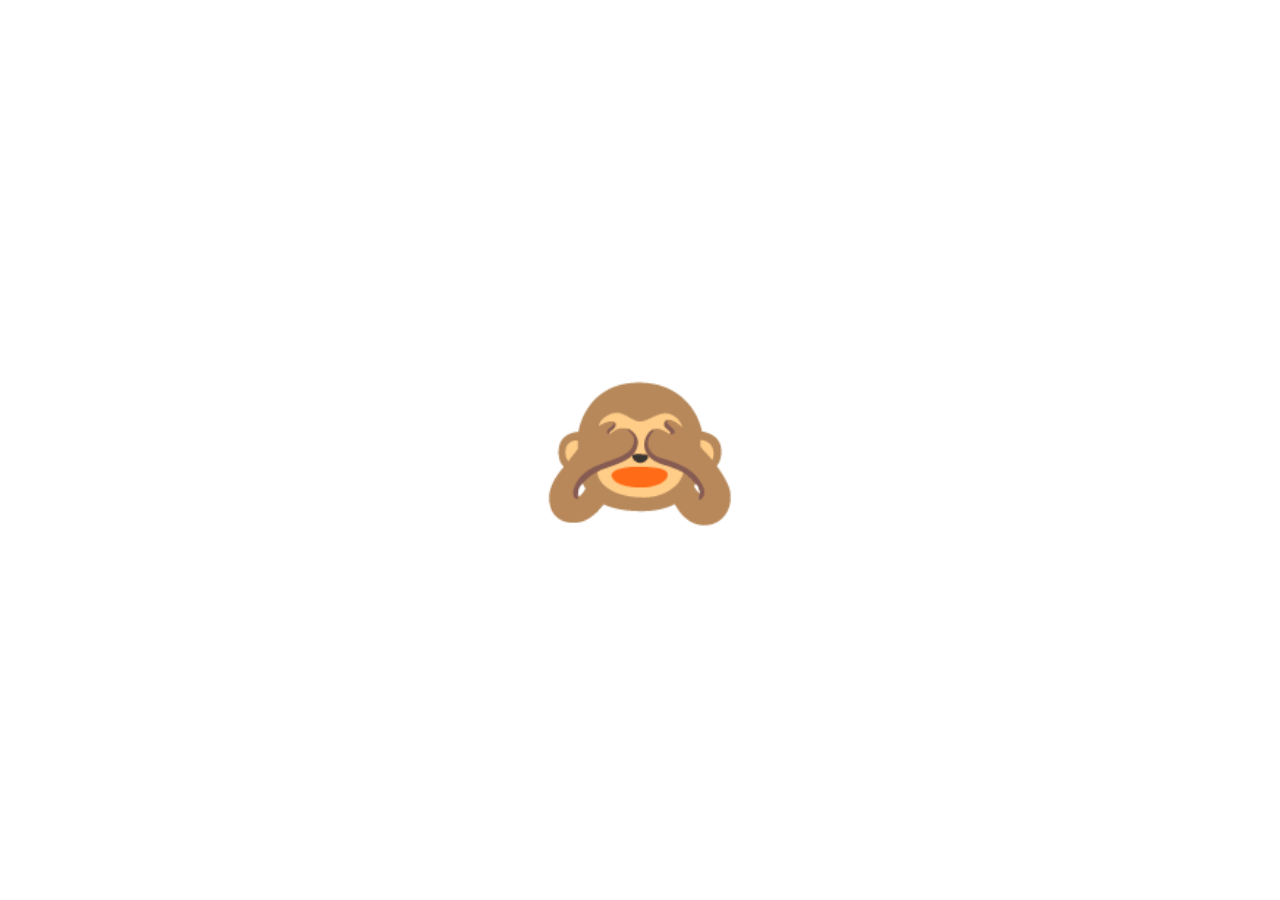
<file: Project1/index.html>
<!DOCTYPE html>
<html>

<head>
    <meta charset="UTF-8" />
    <meta name="viewport" content="width=device-width, initial-scale=1.0" />
    <title>Document</title>
    <link rel="stylesheet" href="style.css" />
</head>

<body>
    <div class="emoji closed active" id="closed-face">🙈</div>
    <div class="emoji open">🙉</div>

    <script src="app.js"></script>
</body>

</html>
</file>
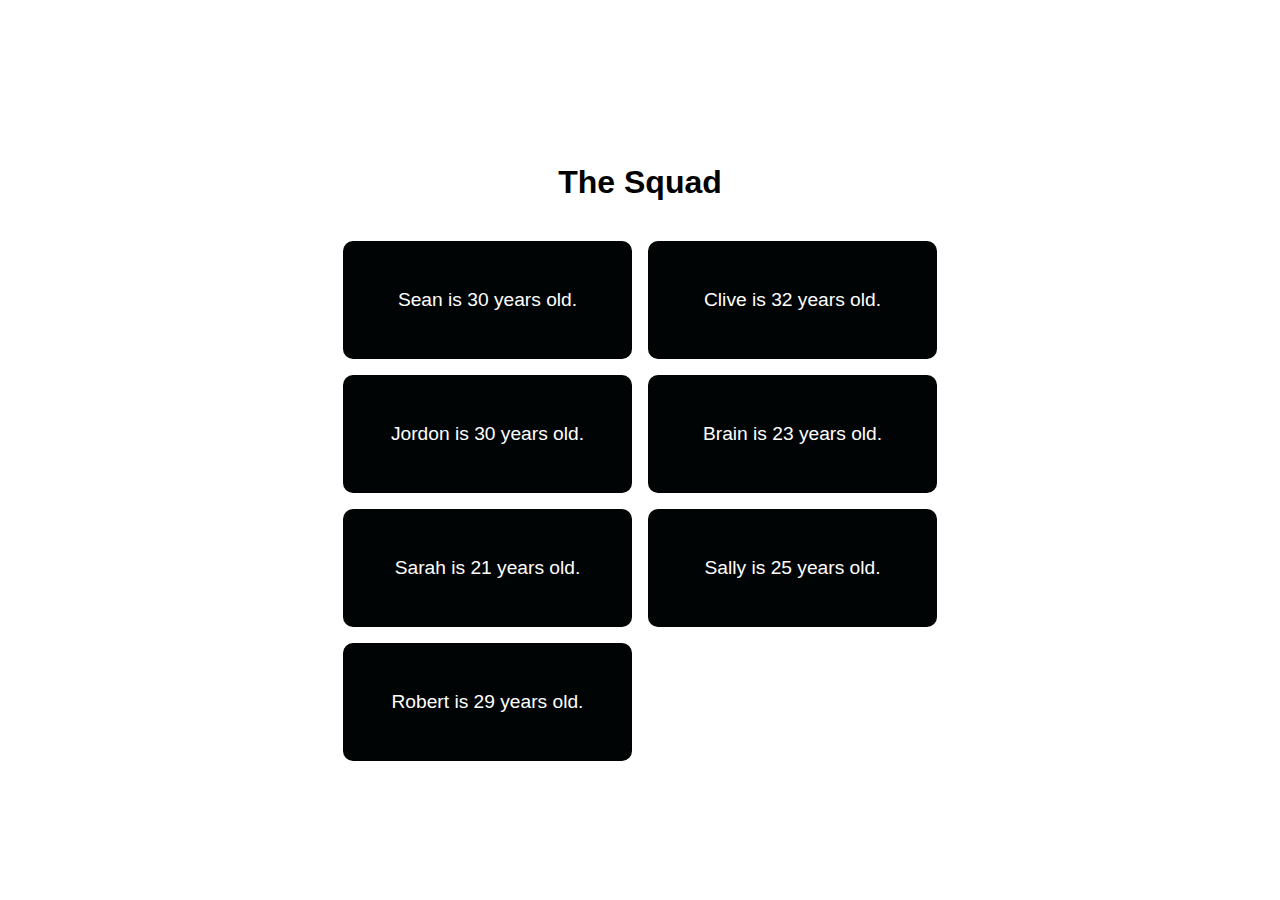
<file: Project2/index.html>
<!DOCTYPE html>
<html>

<head>
    <meta charset="UTF-8" />
    <meta name="viewport" content="width=device-width, initial-scale=1.0" />
    <title>Document</title>
    <link rel="stylesheet" href="style.css" />
</head>

<body>
    <h1>The Squad</h1>
    <div id="info"></div>
    <script src="app.js"></script>
</body>

</html>
</file>
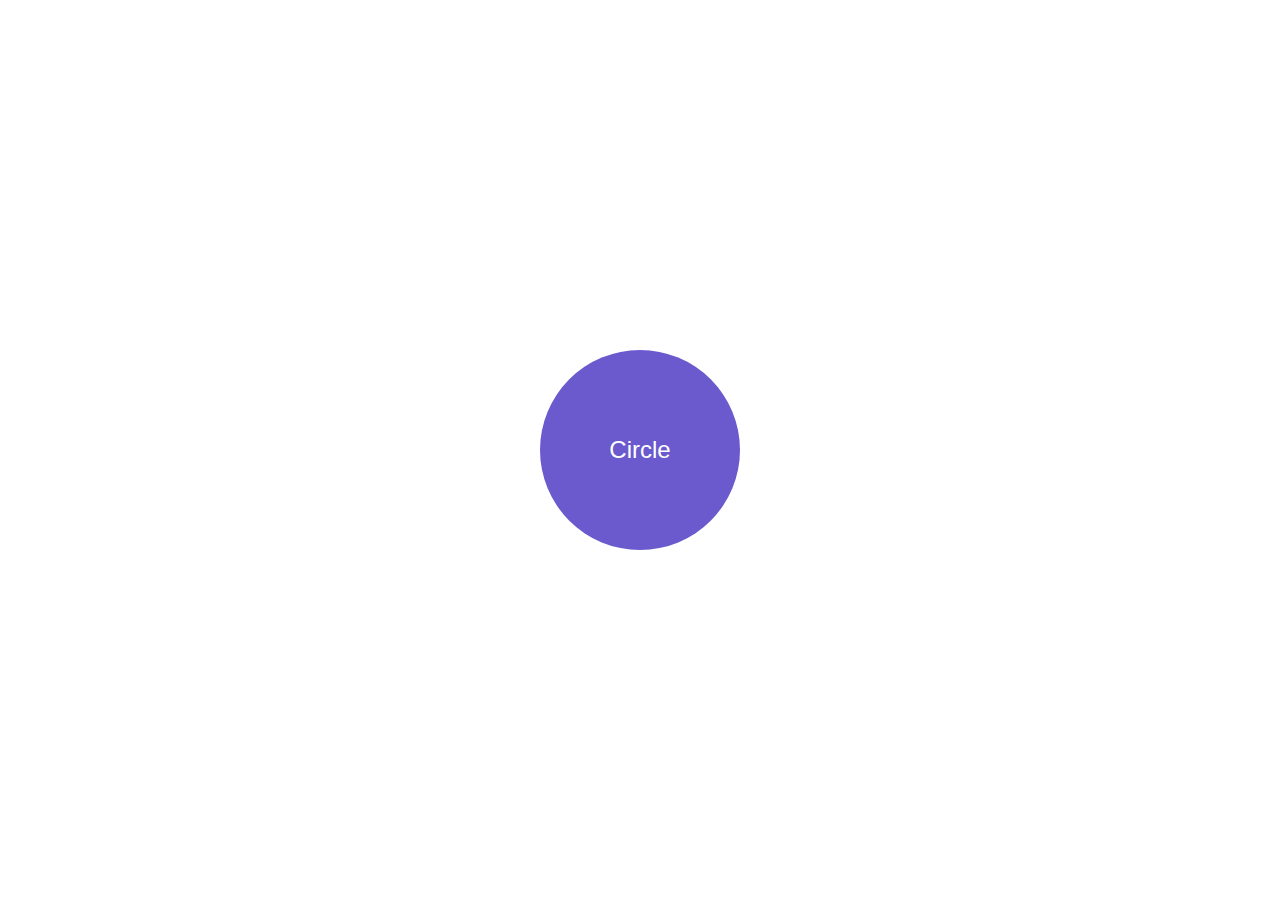
<file: Project3/index.html>
<!DOCTYPE html>
<html>

<head>
    <meta charset="UTF-8" />
    <meta name="viewport" content="width=device-width, initial-scale=1.0" />
    <title>Document</title>
    <link rel="stylesheet" href="style.css" />
</head>

<body>
    <div id="circle">Circle</div>
    <script src="app.js"></script>
</body>

</html>
</file>
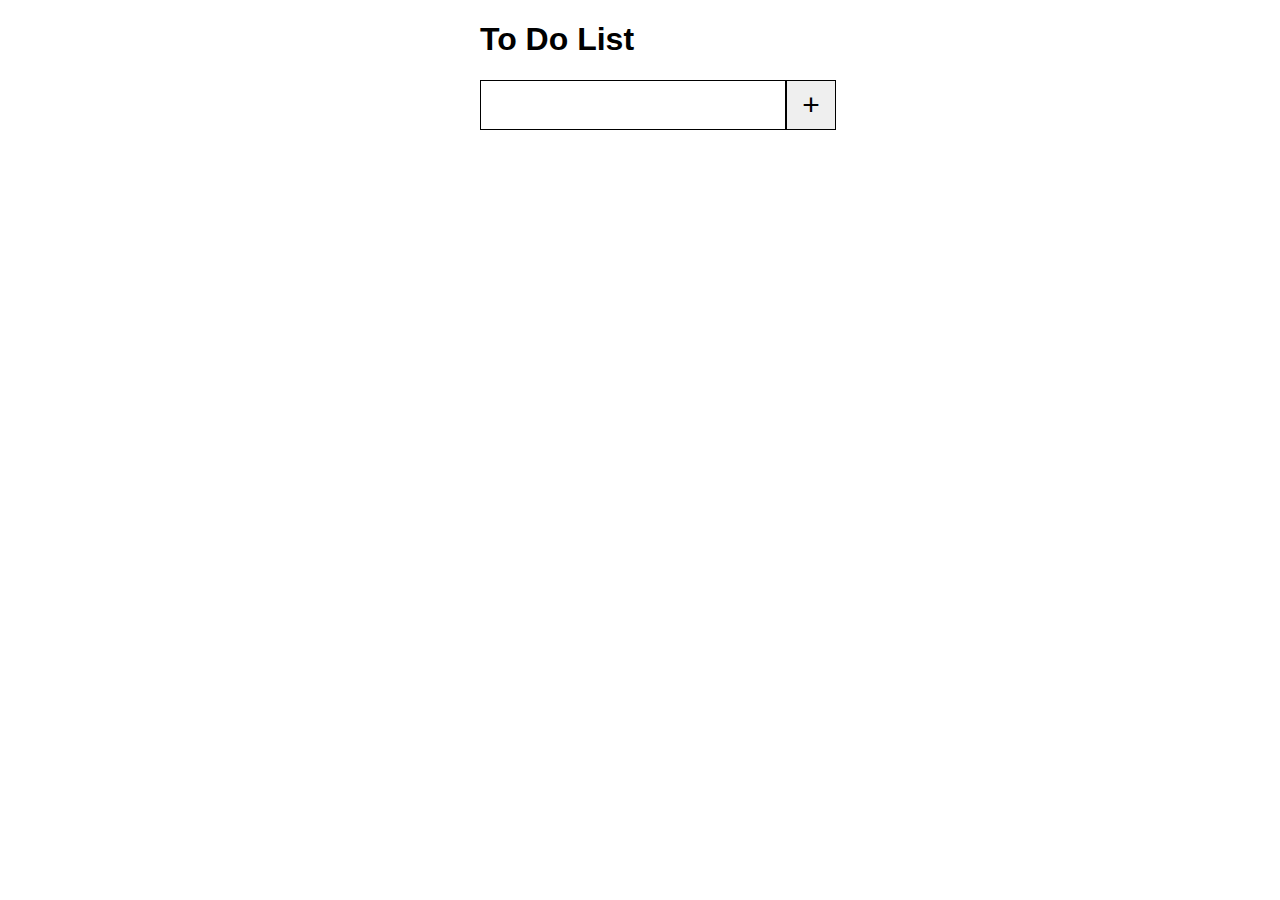
<file: Project4/index.html>
<!DOCTYPE html>
<html lang="en">
<head>
    <meta charset="UTF-8">
    <meta http-equiv="X-UA-Compatible" content="IE=edge">
    <meta name="viewport" content="width=device-width, initial-scale=1.0">
    <link rel="stylesheet" href="style.css">
    <title>To Do List</title>
</head>
<body>
    <h1>To Do List</h1>
    <div class = "container">
        <input id = "inputField" type = "text"><button id = "addToDo">+</button>
    <div class="to-dos" id="toDoContainer">
    </div>
    </div>
    <script src="app.js"></script>
</body>
</html>
</file>
<file: Project1/style.css>
*{
    box-sizing: border-box;
    margin: 0;
    padding: 0;
}

body{
    display: flex;
    flex-direction: column;
    justify-content: center;
    align-items: center;
    height: 100vh;
}

.emoji{
    font-size: 10rem;
    cursor: pointer;
    user-select: none;
}

.closed{
    display: none;
}

.open{
    display: none;
}

.active{
    display: block;
}
</file>
<file: Project2/style.css>
*{
    box-sizing: border-box;
    margin: 0;
    padding: 0;
    font-family: 'Trebuchet MS', 'Lucida Sans Unicode', 'Lucida Grande', 'Lucida Sans', Arial, sans-serif;
}

body{
    display: flex;
    flex-direction: column;
    justify-content: center;
    align-items: center;
    height: 100vh;
}

h1{
    padding: 2rem;
}

#info{
    display: grid;
    grid-template-columns: 1fr 1fr;
}

#info div {
    padding: 3rem;
    background: rgb(1,4,4);
    margin: 0.5rem;
    border-radius: 10px;
    color: #fff;
    font-size: 1.2rem;
    text-align: center;
}
</file>
<file: Project3/style.css>
* {
    box-sizing: border-box;
    margin: 0;
    padding: 0;
    font-family: 'Trebuchet MS', 'Lucida Sans Unicode', 'Lucida Grande',
      'Lucida Sans', Arial, sans-serif;
  }
  
  body {
    display: flex;
    flex-direction: column;
    justify-content: center;
    align-items: center;
    height: 100vh;
  }
  
  #circle {
      display: flex;
      justify-content: center;
      align-items: center;
      height: 200px;
      width: 200px;
      background: slateblue;
      border-radius: 100px;
      font-size: 1.5rem;
      color: #fff;
      cursor: pointer;
      transition: cubic-bezier(0.075, 0.82, 0.165, 1) 3s;
  }

  .hover{
      transform: scale(2);
  }
</file>
<file: Project4/style.css>
html,
body {
  width: 50%;
  margin: 0 auto;
  font-family: Arial, Helvetica, sans-serif;
}

.container {
  width: 360px;
}

#inputField {
  width: 300px;
  height: 46px;
  border-width: 0;
  border: 1px solid black;
  outline: none;
  font-size: 25px;
  vertical-align: middle;
}

#addToDo {
  height: 50px;
  width: 50px;
  border: 1px solid black;
  vertical-align: middle;
  font-size: 30px;
}

.paragraph-styling {
  margin: 0;
  cursor: pointer;
  font-size: 20px;
}

.to-dos {
  margin-top: 25px;
}
</file>
